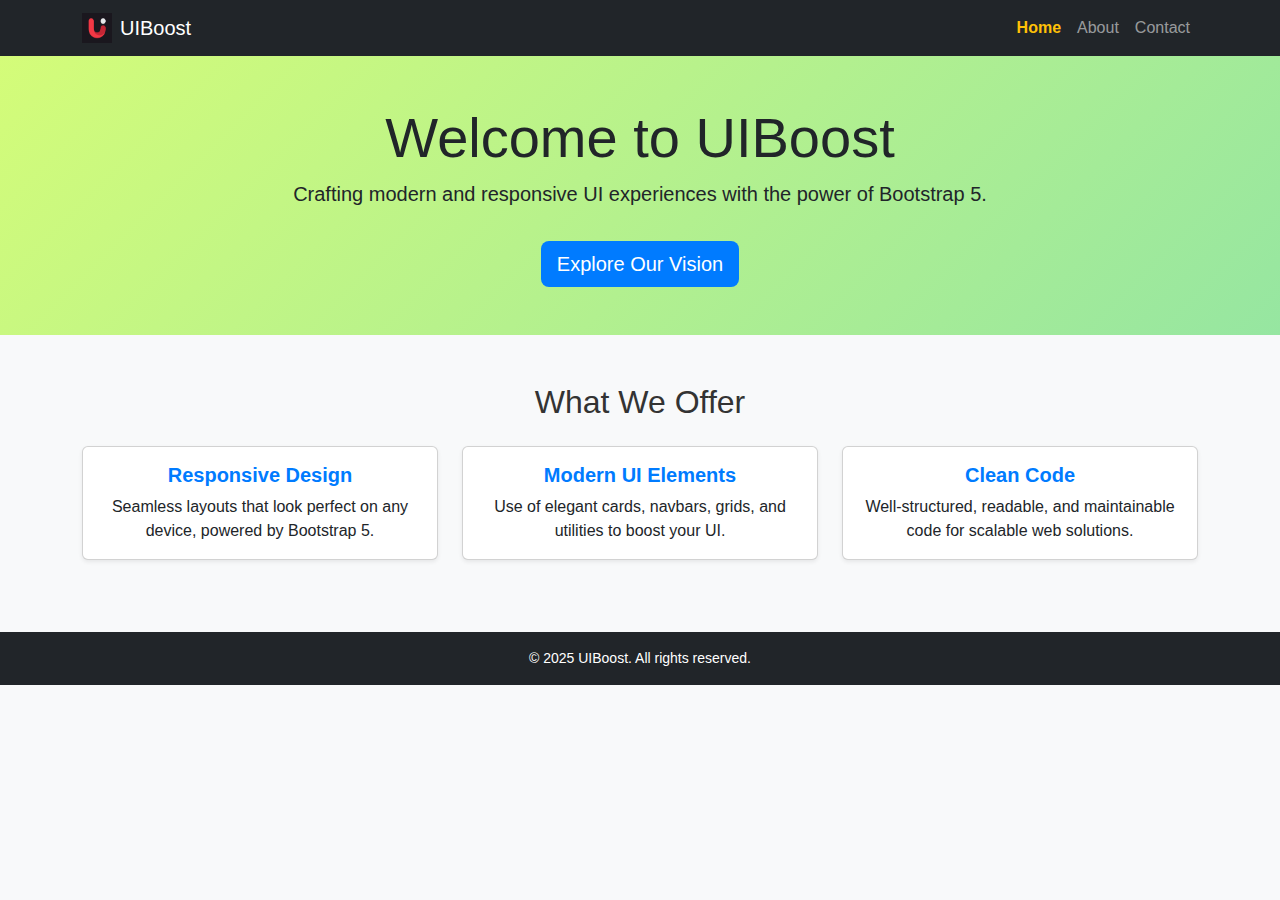
<file: index.html>
<!DOCTYPE html>
<html lang="en">
<head>
  <meta charset="UTF-8" />
  <meta name="viewport" content="width=device-width, initial-scale=1.0" />
  <title>Home | UIBoost</title>
  <link href="https://cdn.jsdelivr.net/npm/bootstrap@5.3.2/dist/css/bootstrap.min.css" rel="stylesheet">
  <link rel="stylesheet" href="assets/style.css">
</head>
<body>

  <!-- Navbar -->
  <nav class="navbar navbar-expand-lg navbar-dark bg-dark">
    <div class="container">
      <a class="navbar-brand d-flex align-items-center gap-2" href="#">
        <img src="assets/logo.png" alt="UIBoost Logo" width="30" height="30">
        <span>UIBoost</span>
      </a>
      <button class="navbar-toggler" type="button" data-bs-toggle="collapse" data-bs-target="#navbarNav">
        <span class="navbar-toggler-icon"></span>
      </button>
      <div class="collapse navbar-collapse" id="navbarNav">
        <ul class="navbar-nav ms-auto">
          <li class="nav-item"><a class="nav-link active" href="index.html">Home</a></li>
          <li class="nav-item"><a class="nav-link" href="about.html">About</a></li>
          <li class="nav-item"><a class="nav-link" href="contact.html">Contact</a></li>
        </ul>
      </div>
    </div>
  </nav>

  <!-- Hero Section -->
  <section class="bg-light text-center py-5">
    <div class="container">
      <h1 class="display-4">Welcome to UIBoost</h1>
      <p class="lead">Crafting modern and responsive UI experiences with the power of Bootstrap 5.</p>
      <a href="about.html" class="btn btn-primary btn-lg mt-3">Explore Our Vision</a>
    </div>
  </section>

  <!-- Features Section -->
  <section class="py-5">
    <div class="container">
      <h2 class="text-center mb-4">What We Offer</h2>
      <div class="row text-center">
        <div class="col-md-4 mb-4">
          <div class="card shadow-sm">
            <div class="card-body">
              <h5 class="card-title">Responsive Design</h5>
              <p class="card-text">Seamless layouts that look perfect on any device, powered by Bootstrap 5.</p>
            </div>
          </div>
        </div>
        <div class="col-md-4 mb-4">
          <div class="card shadow-sm">
            <div class="card-body">
              <h5 class="card-title">Modern UI Elements</h5>
              <p class="card-text">Use of elegant cards, navbars, grids, and utilities to boost your UI.</p>
            </div>
          </div>
        </div>
        <div class="col-md-4 mb-4">
          <div class="card shadow-sm">
            <div class="card-body">
              <h5 class="card-title">Clean Code</h5>
              <p class="card-text">Well-structured, readable, and maintainable code for scalable web solutions.</p>
            </div>
          </div>
        </div>
      </div>
    </div>
  </section>

  <!-- Footer -->
  <footer class="bg-dark text-white text-center py-3">
    &copy; 2025 UIBoost. All rights reserved.
  </footer>

  <script src="https://cdn.jsdelivr.net/npm/bootstrap@5.3.2/dist/js/bootstrap.bundle.min.js"></script>
</body>
</html>
</file>
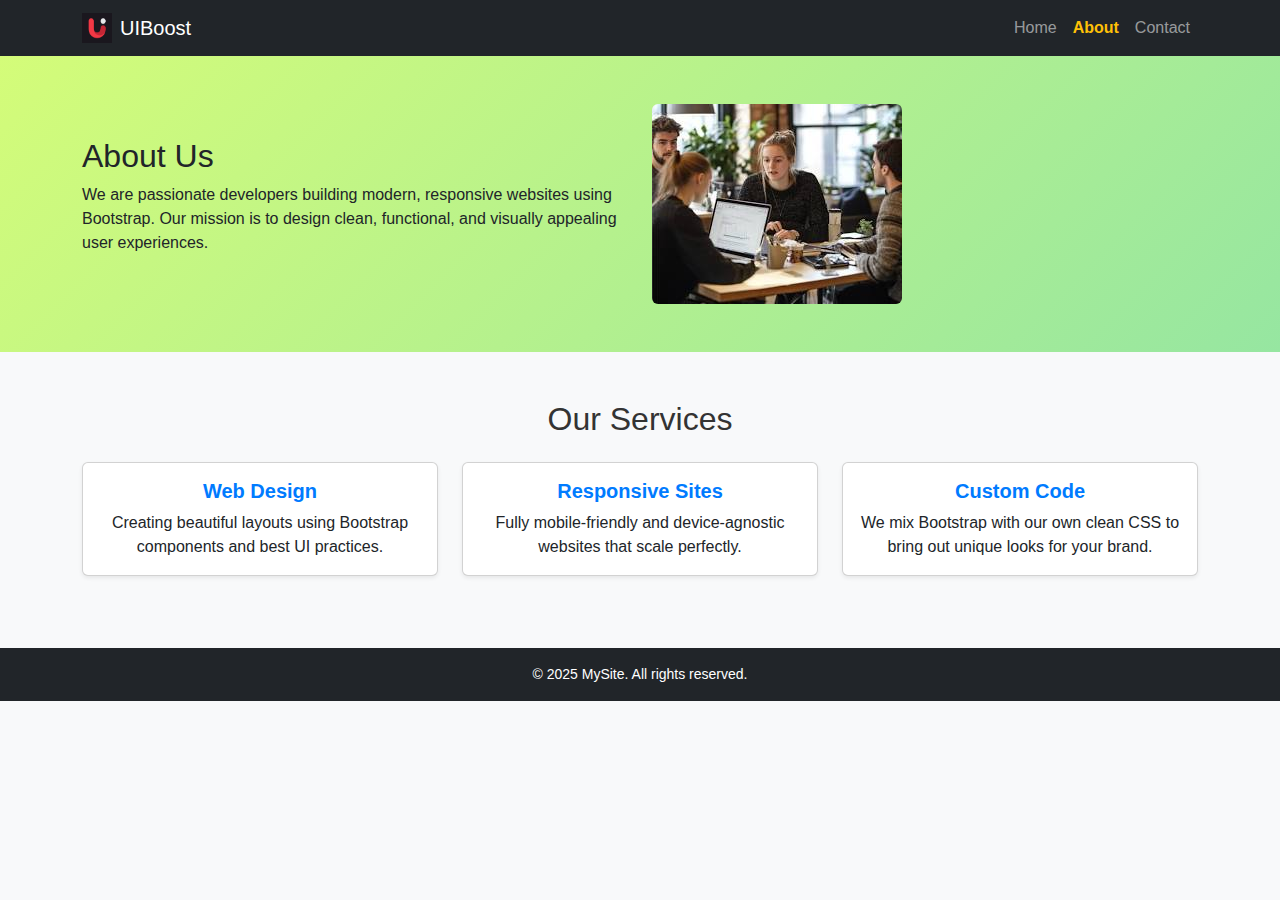
<file: about.html>
<!DOCTYPE html>
<html lang="en">
<head>
  <meta charset="UTF-8" />
  <meta name="viewport" content="width=device-width, initial-scale=1.0" />
  <title>About | My Bootstrap Site</title>
  <link href="https://cdn.jsdelivr.net/npm/bootstrap@5.3.2/dist/css/bootstrap.min.css" rel="stylesheet">
  <link rel="stylesheet" href="assets/style.css">
</head>
<body>

  <!-- Navbar -->
  <nav class="navbar navbar-expand-lg navbar-dark bg-dark">
    <div class="container">
      <a class="navbar-brand d-flex align-items-center gap-2" href="#">
  <img src="assets/logo.png" alt="UIBoost Logo" width="30" height="30">
  <span>UIBoost</span>
</a>

      <button class="navbar-toggler" type="button" data-bs-toggle="collapse" data-bs-target="#navbarNav">
        <span class="navbar-toggler-icon"></span>
      </button>
      <div class="collapse navbar-collapse" id="navbarNav">
        <ul class="navbar-nav ms-auto">
          <li class="nav-item"><a class="nav-link" href="index.html">Home</a></li>
          <li class="nav-item"><a class="nav-link active" href="about.html">About</a></li>
          <li class="nav-item"><a class="nav-link" href="contact.html">Contact</a></li>
        </ul>
      </div>
    </div>
  </nav>

  <!-- About Section -->
  <section class="py-5 bg-light">
    <div class="container">
      <div class="row align-items-center">
        <div class="col-md-6">
          <h2>About Us</h2>
          <p>We are passionate developers building modern, responsive websites using Bootstrap. Our mission is to design clean, functional, and visually appealing user experiences.</p>
        </div>
        <div class="col-md-6">
          <img src="assets/about-image.jpeg" class="img-fluid rounded" alt="About Image">
        </div>
      </div>
    </div>
  </section>

  <!-- Services Section -->
  <section class="py-5">
    <div class="container">
      <h2 class="text-center mb-4">Our Services</h2>
      <div class="row text-center">
        <div class="col-md-4 mb-4">
          <div class="card shadow-sm">
            <div class="card-body">
              <h5 class="card-title">Web Design</h5>
              <p class="card-text">Creating beautiful layouts using Bootstrap components and best UI practices.</p>
            </div>
          </div>
        </div>
        <div class="col-md-4 mb-4">
          <div class="card shadow-sm">
            <div class="card-body">
              <h5 class="card-title">Responsive Sites</h5>
              <p class="card-text">Fully mobile-friendly and device-agnostic websites that scale perfectly.</p>
            </div>
          </div>
        </div>
        <div class="col-md-4 mb-4">
          <div class="card shadow-sm">
            <div class="card-body">
              <h5 class="card-title">Custom Code</h5>
              <p class="card-text">We mix Bootstrap with our own clean CSS to bring out unique looks for your brand.</p>
            </div>
          </div>
        </div>
      </div>
    </div>
  </section>

  <!-- Footer -->
  <footer class="bg-dark text-white text-center py-3">
    &copy; 2025 MySite. All rights reserved.
  </footer>

  <script src="https://cdn.jsdelivr.net/npm/bootstrap@5.3.2/dist/js/bootstrap.bundle.min.js"></script>
</body>
</html>
</file>
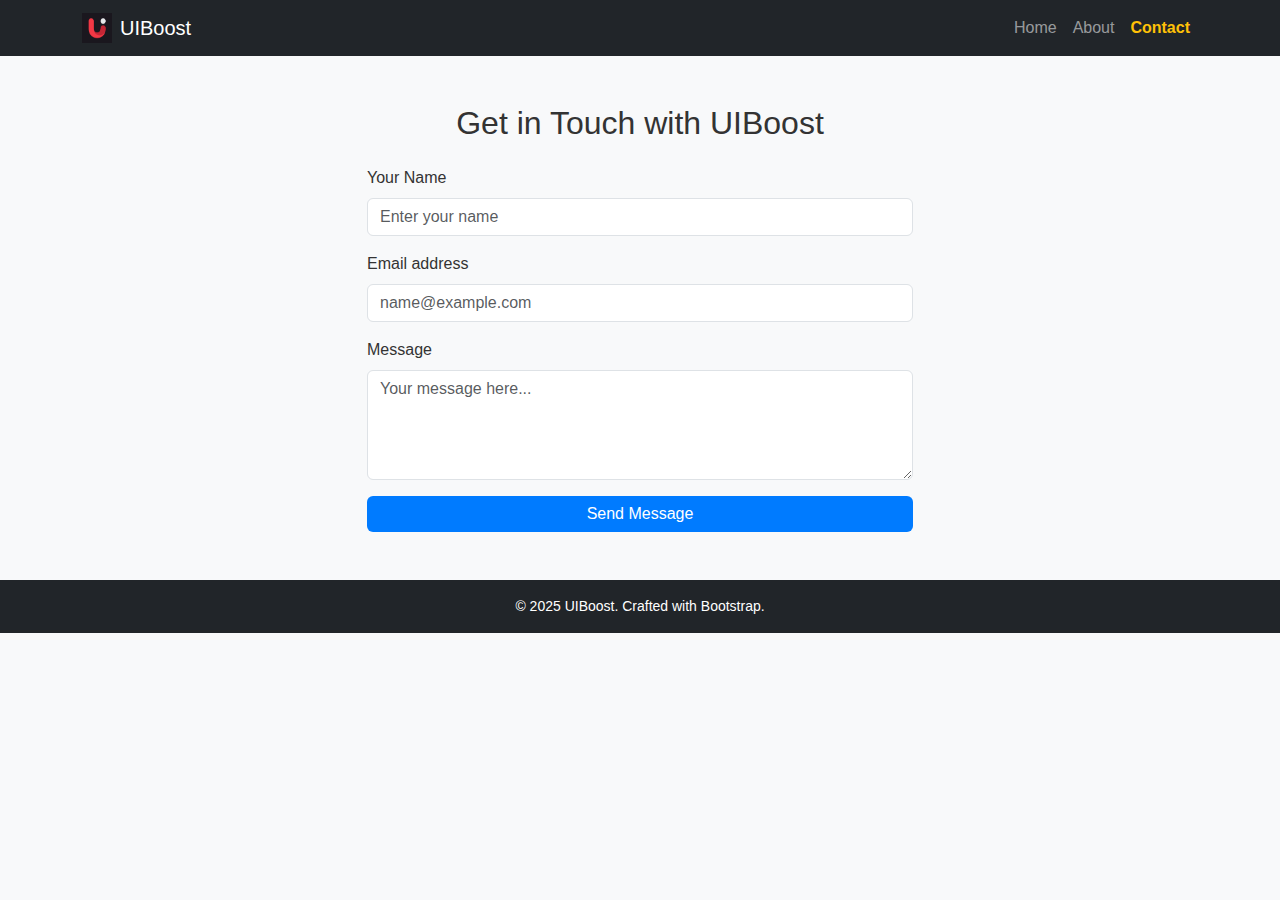
<file: contact.html>
<!DOCTYPE html>
<html lang="en">
<head>
  <meta charset="UTF-8" />
  <meta name="viewport" content="width=device-width, initial-scale=1.0" />
  <title>Contact | UIBoost</title>
  <link href="https://cdn.jsdelivr.net/npm/bootstrap@5.3.2/dist/css/bootstrap.min.css" rel="stylesheet">
  <link rel="stylesheet" href="assets/style.css">
</head>
<body>

  <!-- Navbar -->
  <nav class="navbar navbar-expand-lg navbar-dark bg-dark">
    <div class="container">
      <a class="navbar-brand d-flex align-items-center gap-2" href="index.html">
        <img src="assets/logo.png" alt="UIBoost Logo" width="30" height="30">
        <span>UIBoost</span>
      </a>
      <button class="navbar-toggler" type="button" data-bs-toggle="collapse" data-bs-target="#navbarNav">
        <span class="navbar-toggler-icon"></span>
      </button>
      <div class="collapse navbar-collapse" id="navbarNav">
        <ul class="navbar-nav ms-auto">
          <li class="nav-item"><a class="nav-link" href="index.html">Home</a></li>
          <li class="nav-item"><a class="nav-link" href="about.html">About</a></li>
          <li class="nav-item"><a class="nav-link active" href="contact.html">Contact</a></li>
        </ul>
      </div>
    </div>
  </nav>

  <!-- Contact Form -->
  <section class="py-5">
    <div class="container">
      <h2 class="text-center mb-4">Get in Touch with UIBoost</h2>
      <div class="row justify-content-center">
        <div class="col-md-6">
          <form>
            <div class="mb-3">
              <label for="name" class="form-label">Your Name</label>
              <input type="text" class="form-control" id="name" placeholder="Enter your name" required>
            </div>
            <div class="mb-3">
              <label for="email" class="form-label">Email address</label>
              <input type="email" class="form-control" id="email" placeholder="name@example.com" required>
            </div>
            <div class="mb-3">
              <label for="message" class="form-label">Message</label>
              <textarea class="form-control" id="message" rows="4" placeholder="Your message here..." required></textarea>
            </div>
            <button type="submit" class="btn btn-primary w-100">Send Message</button>
          </form>
        </div>
      </div>
    </div>
  </section>

  <!-- Footer -->
  <footer class="bg-dark text-white text-center py-3">
    &copy; 2025 UIBoost. Crafted with Bootstrap.
  </footer>

  <script src="https://cdn.jsdelivr.net/npm/bootstrap@5.3.2/dist/js/bootstrap.bundle.min.js"></script>
</body>
</html>
</file>
<file: assets/style.css>
/* General Body Styling */
body {
  font-family: 'Segoe UI', Tahoma, Geneva, Verdana, sans-serif;
  background-color: #f8f9fa;
  color: #333;
}

/* Navbar active link color */
.navbar .nav-link.active {
  color: #ffc107 !important;
  font-weight: bold;
}

/* Hero Section */
section.bg-light {
  background: linear-gradient(135deg, #d4fc79 0%, #96e6a1 100%);
  color: #212529;
}

/* Buttons */
.btn-primary {
  background-color: #007bff;
  border: none;
}
.btn-primary:hover {
  background-color: #0056b3;
}

/* Card Styling */
.card-title {
  color: #007bff;
  font-weight: bold;
}
.card {
  transition: transform 0.3s ease, box-shadow 0.3s ease;
}
.card:hover {
  transform: scale(1.03);
  box-shadow: 0 8px 16px rgba(0, 0, 0, 0.15);
}

/* Footer */
footer {
  font-size: 14px;
  background-color: #343a40;
  color: #ffffff;
}
</file>
